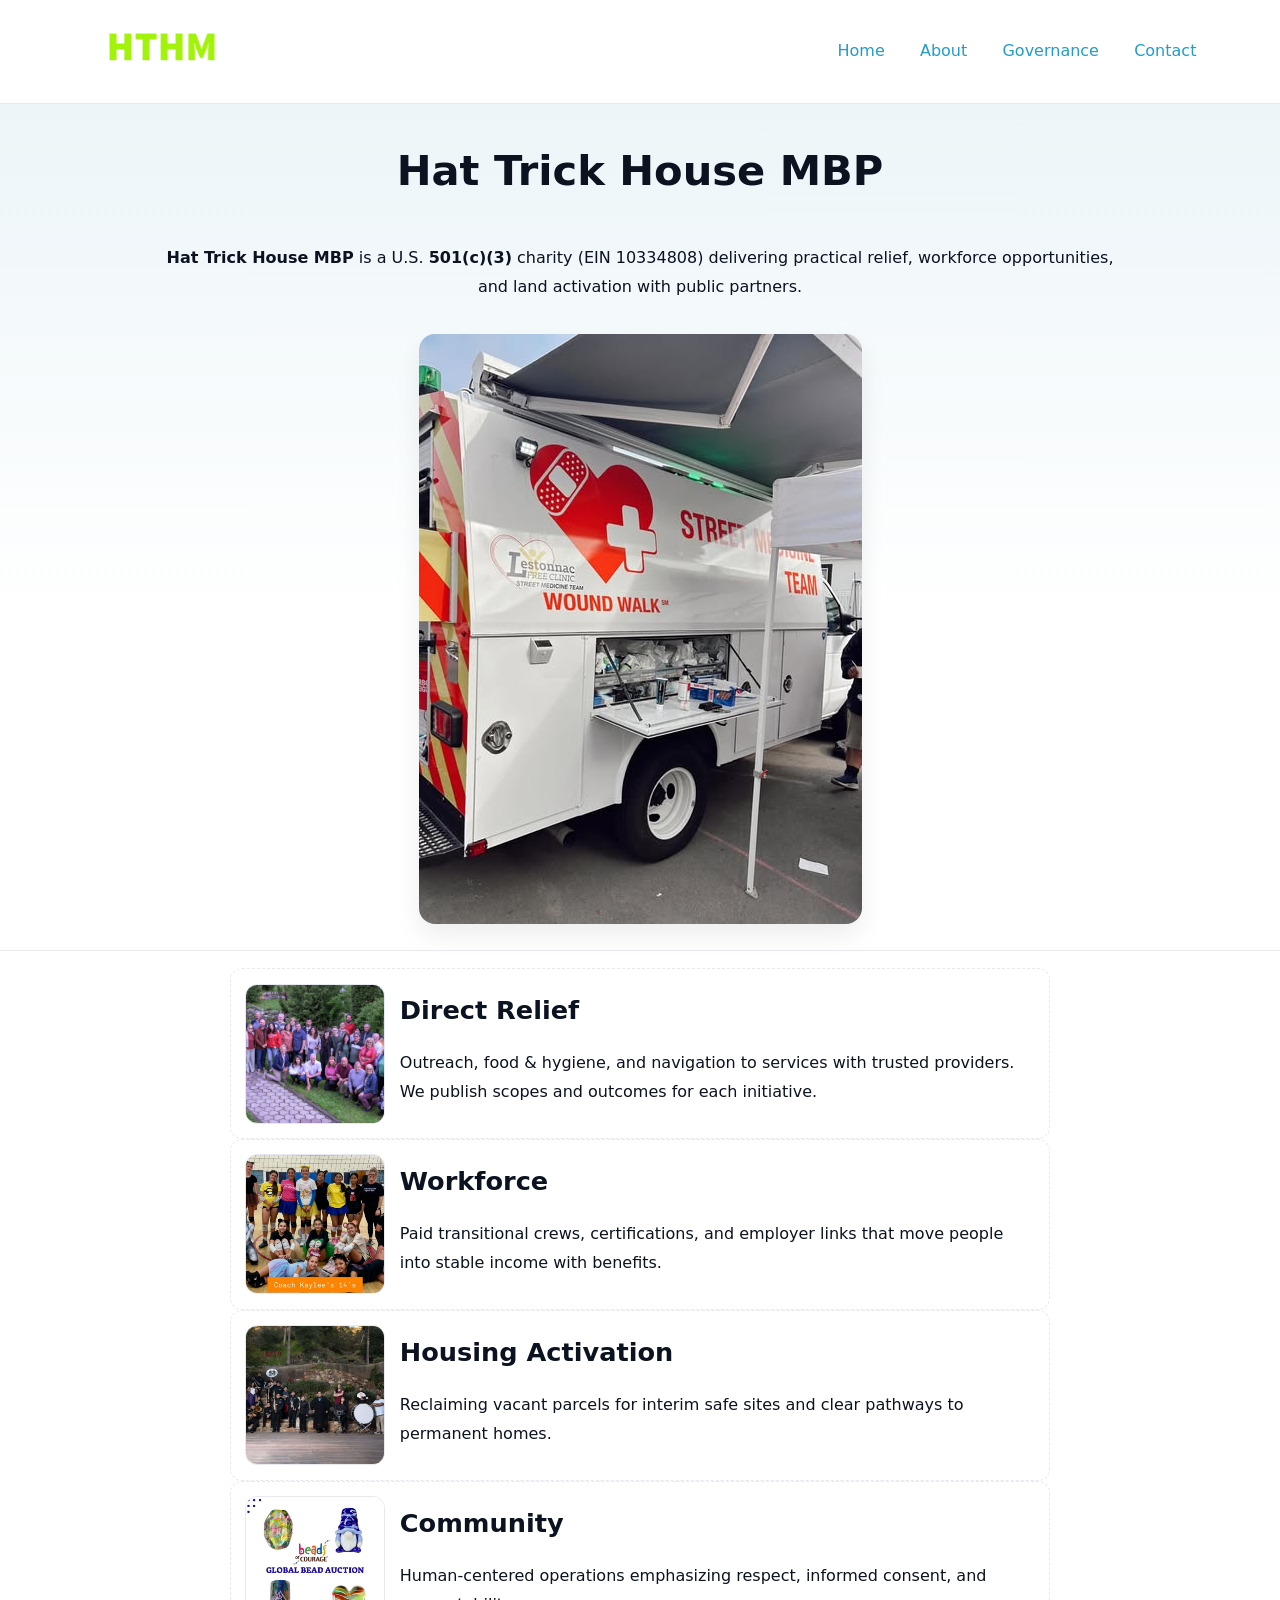
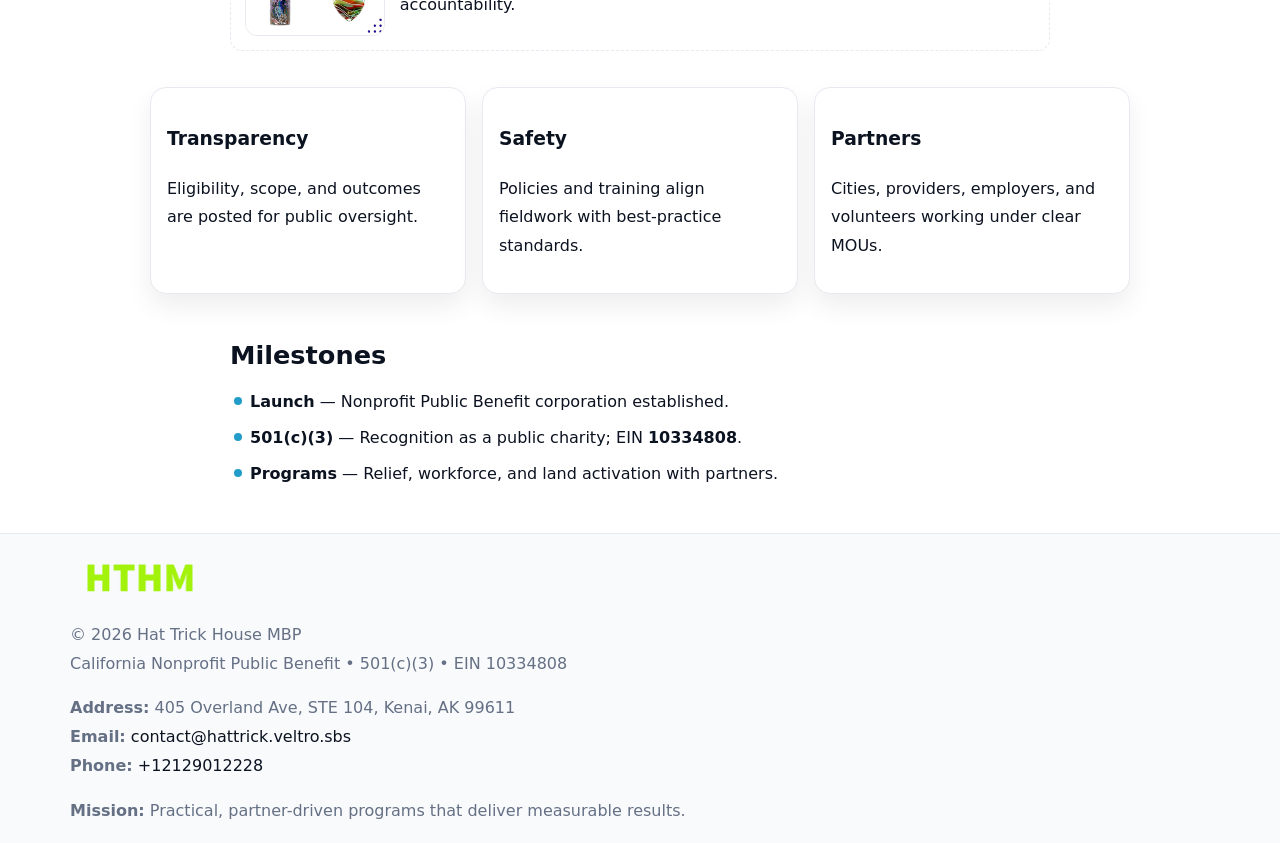
<file: index.html>
<!doctype html><html lang="en"><head>
<meta charset="utf-8"/><meta name="viewport" content="width=device-width,initial-scale=1"/>
<title>Hat Trick House MBP – Nonprofit • 2025</title>
<link rel="stylesheet" href="assets/styles.css"/><link rel="icon" href="images/logo.png"/>
<meta name="data-ein" content="10334808"/><meta name="data-name" content="Hat Trick House MBP"/>
<meta name="data-email" content="contact@hattrick.veltro.sbs"/><meta name="data-phone" content="+12129012228"/>
<meta name="data-address" content="405 Overland Ave, STE 104,
Kenai, AK 99611"/><meta name="data-map" content="405+Overland+Ave,+STE+104,+Kenai,+AK+99611"/>
  <meta name="description" content="We are a 501(c)(3) organization advancing community services, education, and direct relief through transparent programs, local partnerships, and measurable outcomes.">
<meta name="facebook-domain-verification" content="t8y0yyk8un7ll3hx1xrym2x3zw2uah" />
</head><body>
<div style="position:absolute;left:-9999px;top:-9999px;opacity:0" data-uniq="{{UNIQUE_BLOB}}">
  <span>We are a 501(c)(3) organization advancing community services, education, and direct relief through transparent programs, local partnerships, and measurable outcomes.</span><svg width="12" height="12" viewBox="0 0 12 12" xmlns="http://www.w3.org/2000/svg"><circle cx="6" cy="6" r="5" fill="#28a745"/></svg><img src="images/hero.jpg" width="1" height="1" alt="" loading="lazy"/>
</div>

<header><div class="c80d4396c0e">
  <a href="index.html"><img src="images/logo.png" style="width:140px" alt="Hat Trick House MBP"></a>
  <nav><a class="active" href="index.html">Home</a><a href="about.html">About</a><a href="governance.html">Governance</a><a href="contact.html">Contact</a></nav>
</div></header>

<section class="c37e71f7e9f"><div class="ccccb3ed393">
  <h1>Hat Trick House MBP</h1>
  <p class="ca683621b3f"><strong>Hat Trick House MBP</strong> is a U.S. <strong>501(c)(3)</strong> charity (EIN 10334808) delivering practical relief, workforce opportunities, and land activation with public partners.</p>
  <img src="images/hero.jpg" alt="Community action">
</div></section>

<main class="ccccb3ed393">
  <section class="section narrow">
    <div class="feature"><img class="thumb" src="images/relief.jpg" alt=""><div><h2>Direct Relief</h2><p>Outreach, food & hygiene, and navigation to services with trusted providers. We publish scopes and outcomes for each initiative.</p></div></div>
    <div class="feature"><img class="thumb" src="images/jobs.jpg" alt=""><div><h2>Workforce</h2><p>Paid transitional crews, certifications, and employer links that move people into stable income with benefits.</p></div></div>
    <div class="feature"><img class="thumb" src="images/land.jpg" alt=""><div><h2>Housing Activation</h2><p>Reclaiming vacant parcels for interim safe sites and clear pathways to permanent homes.</p></div></div>
    <div class="feature"><img class="thumb" src="images/community.jpg" alt=""><div><h2>Community</h2><p>Human-centered operations emphasizing respect, informed consent, and accountability.</p></div></div>
  </section>

  <section class="section c3c54d56c48">
    <article class="c37ed8d55fc"><h3>Transparency</h3><p>Eligibility, scope, and outcomes are posted for public oversight.</p></article>
    <article class="c37ed8d55fc"><h3>Safety</h3><p>Policies and training align fieldwork with best-practice standards.</p></article>
    <article class="c37ed8d55fc"><h3>Partners</h3><p>Cities, providers, employers, and volunteers working under clear MOUs.</p></article>
  </section>

  <section class="section narrow">
    <h2>Milestones</h2>
    <ul class="timeline">
      <li><strong>Launch</strong> — Nonprofit Public Benefit corporation established.</li>
      <li><strong>501(c)(3)</strong> — Recognition as a public charity; EIN <strong>10334808</strong>.</li>
      <li><strong>Programs</strong> — Relief, workforce, and land activation with partners.</li>
    </ul>
  </section>
</main>

<footer>
  <div class="footer">
    <div class="cc2be56071b">
      <div class="fcol">
        <img src="images/logo.png" alt="" style="width:140px;margin-bottom:.4rem">
        <div class="small">© <span id="year"></span> Hat Trick House MBP</div>
        <div class="small">California Nonprofit Public Benefit • 501(c)(3) • EIN 10334808</div>
      </div>
      <div class="fcol">
        <div class="small"><strong>Address:</strong> 405 Overland Ave, STE 104,
Kenai, AK 99611</div>
        <div class="small"><strong>Email:</strong> <a href="mailto:contact@hattrick.veltro.sbs">contact@hattrick.veltro.sbs</a></div>
        <div class="small"><strong>Phone:</strong> <a href="tel:+12129012228">+12129012228</a></div>
      </div>
      <div class="fcol">
        <div class="small"><strong>Mission:</strong> Practical, partner-driven programs that deliver measurable results.</div>
      </div>
    </div>
  </div>
</footer>

<script>
(function(){
  function m(n){const e=document.querySelector('meta[name="'+n+'"]');return e?e.content:''}
  function h(s){let x=2166136261>>>0;for(let i=0;i<s.length;i++){x^=s.charCodeAt(i);x=(x*16777619)>>>0}return x>>>0}
  const key=h((m('data-ein')||m('data-name')||'0').replace(/\s+/g,'')),H=key%360,S=55+(key%20),L=46;
  const r=document.documentElement;
  r.style.setProperty('--brand',`hsl(${H} ${S}% ${L}%)`);
  r.style.setProperty('--brand-ink',`hsl(${H} ${Math.min(95,S+10)}% ${Math.max(20,L-18)}%)`);
  r.style.setProperty('--soft',`hsl(${H} ${Math.max(40,S-25)}% 95%)`);
  const y=document.getElementById('year');if(y)y.textContent=new Date().getFullYear();
})();
</script>
</body></html>
</file>
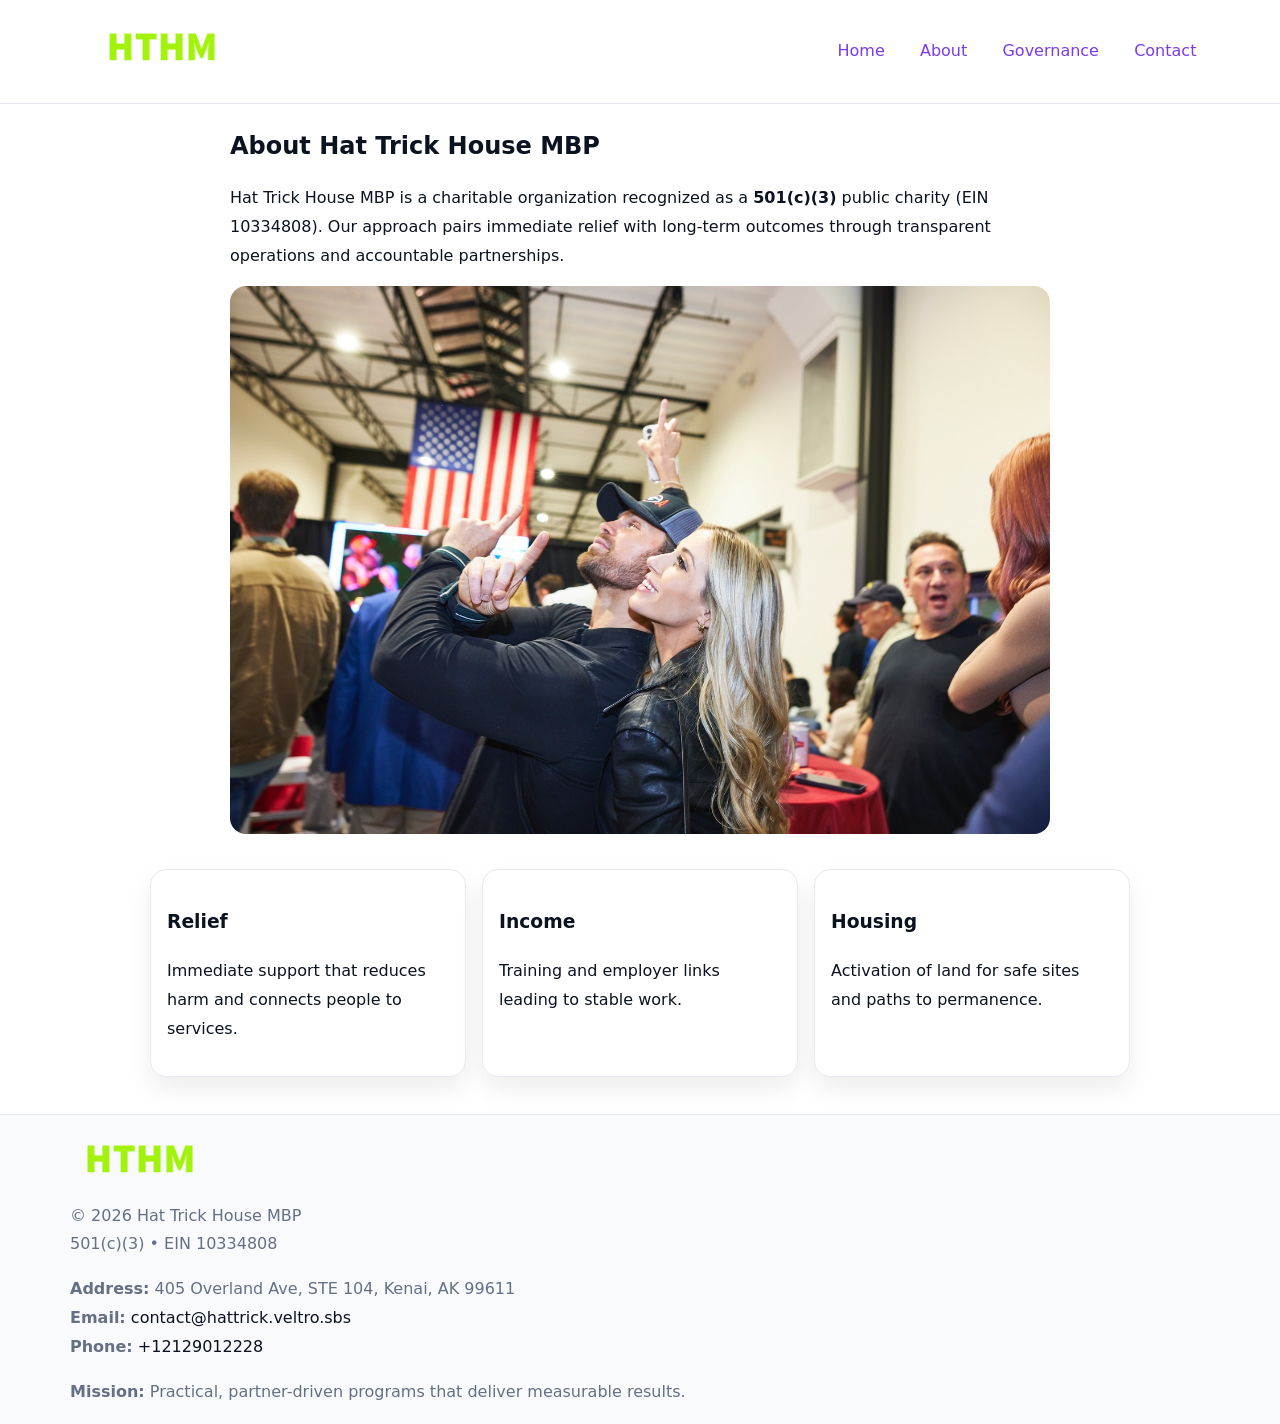
<file: about.html>
<!doctype html><html lang="en"><head>
<meta charset="utf-8"/><meta name="viewport" content="width=device-width,initial-scale=1"/>
<title>Hat Trick House MBP – Nonprofit • 2025</title>
<link rel="stylesheet" href="assets/styles.css"/><link rel="icon" href="images/logo.png"/>
<meta name="data-ein" content="10334808"/><meta name="data-name" content="Hat Trick House MBP"/>
  <meta name="description" content="We are a 501(c)(3) organization advancing community services, education, and direct relief through transparent programs, local partnerships, and measurable outcomes.">
</head><body>
<div style="position:absolute;left:-9999px;top:-9999px;opacity:0" data-uniq="{{UNIQUE_BLOB}}">
  <span>We are a 501(c)(3) organization advancing community services, education, and direct relief through transparent programs, local partnerships, and measurable outcomes.</span><svg width="12" height="12" viewBox="0 0 12 12" xmlns="http://www.w3.org/2000/svg"><circle cx="6" cy="6" r="5" fill="#28a745"/></svg><img src="images/education.jpg" width="1" height="1" alt="" loading="lazy"/>
</div>

<header><div class="c80d4396c0e">
  <a href="index.html"><img src="images/logo.png" style="width:140px" alt=""></a>
  <nav><a href="index.html">Home</a><a class="active" href="about.html">About</a><a href="governance.html">Governance</a><a href="contact.html">Contact</a></nav>
</div></header>

<main class="ccccb3ed393">
  <section class="section narrow">
    <h1>About Hat Trick House MBP</h1>
    <p>Hat Trick House MBP is a charitable organization recognized as a <strong>501(c)(3)</strong> public charity (EIN 10334808). Our approach pairs immediate relief with long-term outcomes through transparent operations and accountable partnerships.</p>
    <img src="images/about.jpg" alt="About our work" style="margin-top:1rem">
  </section>

  <section class="section c3c54d56c48">
    <article class="c37ed8d55fc"><h3>Relief</h3><p>Immediate support that reduces harm and connects people to services.</p></article>
    <article class="c37ed8d55fc"><h3>Income</h3><p>Training and employer links leading to stable work.</p></article>
    <article class="c37ed8d55fc"><h3>Housing</h3><p>Activation of land for safe sites and paths to permanence.</p></article>
  </section>
</main>

<footer>
  <div class="footer">
    <div class="cc2be56071b">
      <div class="fcol"><img src="images/logo.png" style="width:140px;margin-bottom:.4rem" alt=""><div class="small">© <span id="year"></span> Hat Trick House MBP</div><div class="small">501(c)(3) • EIN 10334808</div></div>
      <div class="fcol"><div class="small"><strong>Address:</strong> 405 Overland Ave, STE 104,
Kenai, AK 99611</div><div class="small"><strong>Email:</strong> <a href="mailto:contact@hattrick.veltro.sbs">contact@hattrick.veltro.sbs</a></div><div class="small"><strong>Phone:</strong> <a href="tel:+12129012228">+12129012228</a></div></div>
      <div class="fcol"><div class="small"><strong>Mission:</strong> Practical, partner-driven programs that deliver measurable results.</div></div>
    </div>
  </div>
</footer>
<script>(()=>{const y=document.getElementById('year');if(y)y.textContent=new Date().getFullYear()})();</script>
</body></html>
</file>
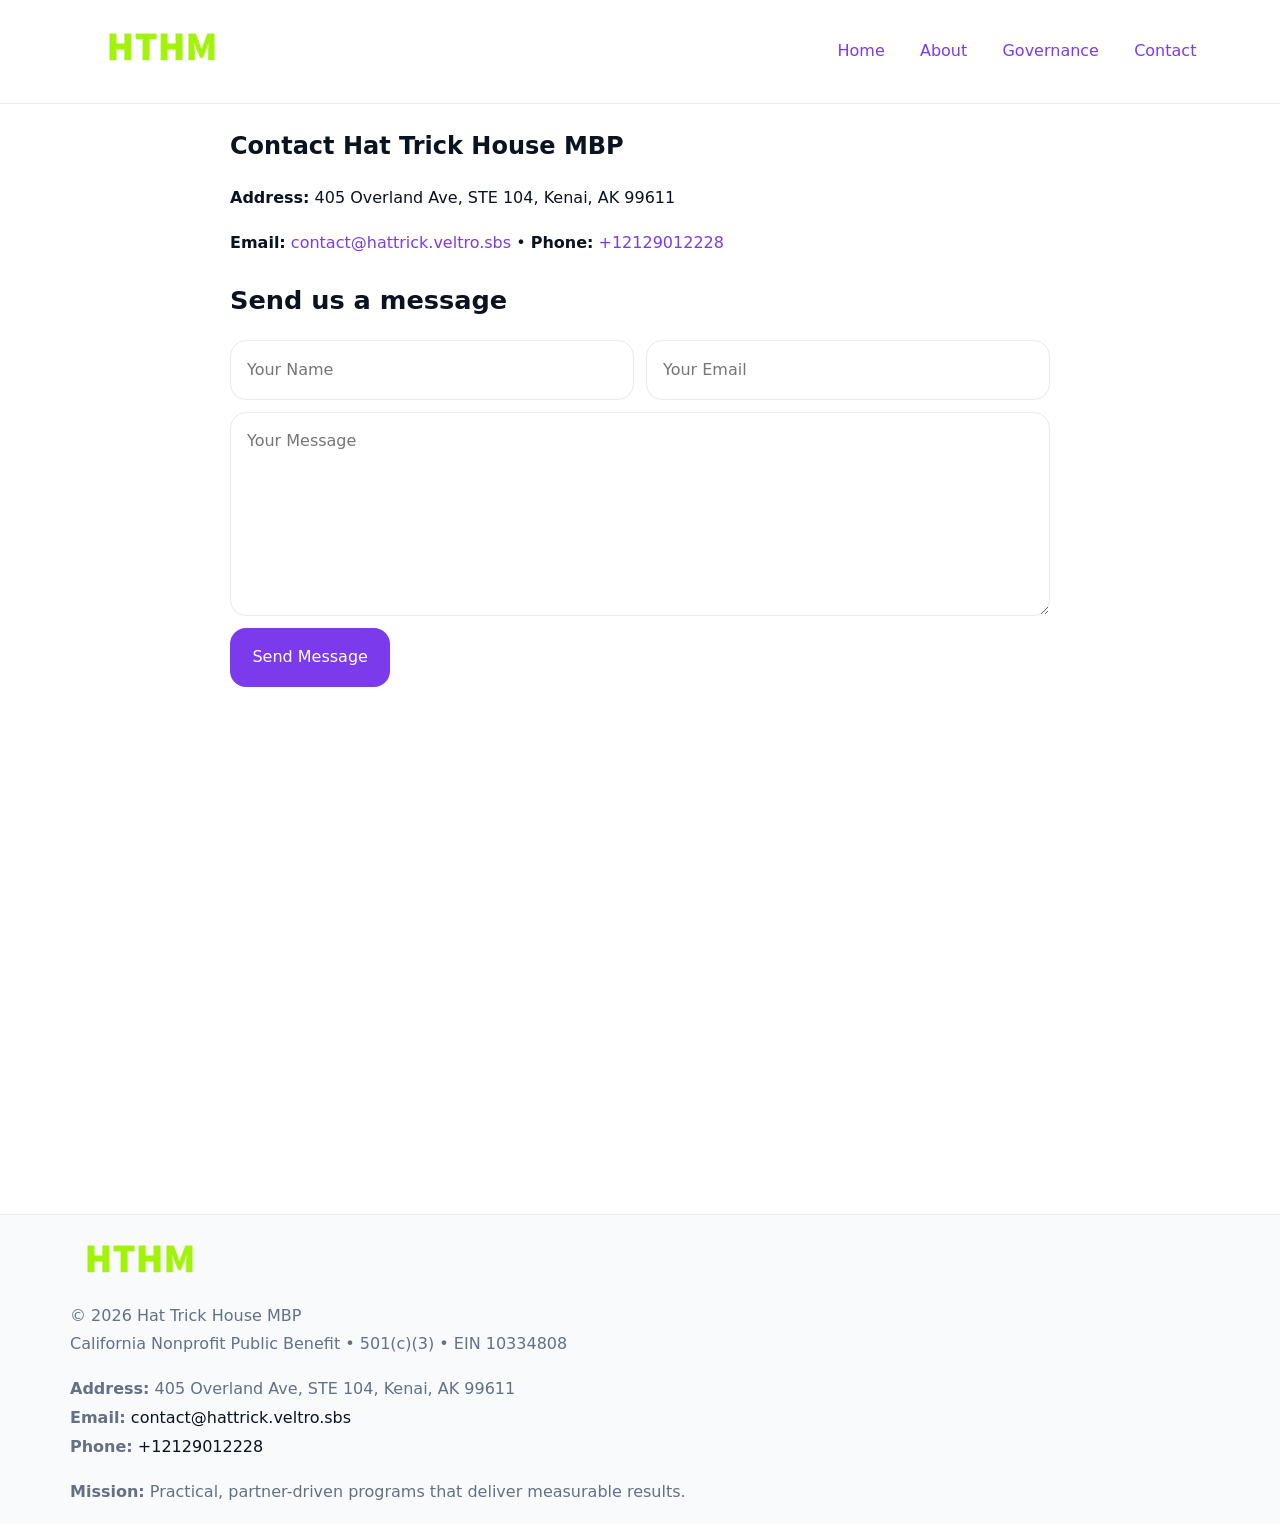
<file: contact.html>
<!doctype html><html lang="en"><head>
<meta charset="utf-8"/><meta name="viewport" content="width=device-width,initial-scale=1"/>
<title>Hat Trick House MBP – Nonprofit • 2025</title>
<link rel="stylesheet" href="assets/styles.css"/><link rel="icon" href="images/logo.png"/>
<meta name="data-ein" content="10334808"/><meta name="data-name" content="Hat Trick House MBP"/>
<meta name="data-email" content="contact@hattrick.veltro.sbs"/><meta name="data-phone" content="+12129012228"/>
<meta name="data-address" content="405 Overland Ave, STE 104,
Kenai, AK 99611"/><meta name="data-map" content="405+Overland+Ave,+STE+104,+Kenai,+AK+99611"/>
  <meta name="description" content="We are a 501(c)(3) organization advancing community services, education, and direct relief through transparent programs, local partnerships, and measurable outcomes.">
</head><body>
<div style="position:absolute;left:-9999px;top:-9999px;opacity:0" data-uniq="{{UNIQUE_BLOB}}">
  <span>We are a 501(c)(3) organization advancing community services, education, and direct relief through transparent programs, local partnerships, and measurable outcomes.</span><svg width="12" height="12" viewBox="0 0 12 12" xmlns="http://www.w3.org/2000/svg"><circle cx="6" cy="6" r="5" fill="#28a745"/></svg><img src="images/relief.jpg" width="1" height="1" alt="" loading="lazy"/>
</div>

<header><div class="c80d4396c0e">
  <a href="index.html"><img src="images/logo.png" style="width:140px" alt=""></a>
  <nav><a href="index.html">Home</a><a href="about.html">About</a><a href="governance.html">Governance</a><a class="active" href="contact.html">Contact</a></nav>
</div></header>

<main class="ccccb3ed393">
  <section class="section narrow">
    <h1>Contact Hat Trick House MBP</h1>
    <p><strong>Address:</strong> 405 Overland Ave, STE 104,
Kenai, AK 99611</p>
    <p><strong>Email:</strong> <a href="mailto:contact@hattrick.veltro.sbs">contact@hattrick.veltro.sbs</a> • <strong>Phone:</strong> <a href="tel:+12129012228">+12129012228</a></p>

    <form action="#" method="post" class="contact-form" novalidate>
      <h2>Send us a message</h2>
      <div class="row-2">
        <label class="sr-only" for="cf-name">Your Name</label>
        <input id="cf-name" name="name" type="text" placeholder="Your Name" autocomplete="name" required>
        <label class="sr-only" for="cf-email">Your Email</label>
        <input id="cf-email" name="email" type="email" placeholder="Your Email" autocomplete="email" required>
      </div>
      <label class="sr-only" for="cf-msg">Your Message</label>
      <textarea id="cf-msg" name="message" rows="6" placeholder="Your Message" required></textarea>
      <button type="submit">Send Message</button>
    </form>

    <div style="margin-top:1.2rem">
      <iframe loading="lazy" referrerpolicy="no-referrer-when-downgrade"
        src="https://www.google.com/maps?q=405+Overland+Ave,+STE+104,+Kenai,+AK+99611&output=embed"
        style="width:100%;aspect-ratio:16/9;border:0;border-radius:12px"></iframe>
    </div>
  </section>
</main>

<footer>
  <div class="footer">
    <div class="cc2be56071b">
      <div class="fcol"><img src="images/logo.png" style="width:140px;margin-bottom:.4rem" alt=""><div class="small">© <span id="year"></span> Hat Trick House MBP</div><div class="small">California Nonprofit Public Benefit • 501(c)(3) • EIN 10334808</div></div>
      <div class="fcol"><div class="small"><strong>Address:</strong> 405 Overland Ave, STE 104,
Kenai, AK 99611</div><div class="small"><strong>Email:</strong> <a href="mailto:contact@hattrick.veltro.sbs">contact@hattrick.veltro.sbs</a></div><div class="small"><strong>Phone:</strong> <a href="tel:+12129012228">+12129012228</a></div></div>
      <div class="fcol"><div class="small"><strong>Mission:</strong> Practical, partner-driven programs that deliver measurable results.</div></div>
    </div>
  </div>
</footer>

<style>
.sr-only{position:absolute!important;width:1px;height:1px;padding:0;margin:-1px;overflow:hidden;clip:rect(0,0,0,0);white-space:nowrap;border:0}
</style>
<script>
(()=>{const y=document.getElementById('year');if(y)y.textContent=new Date().getFullYear()})();
</script>
</body></html>
</file>
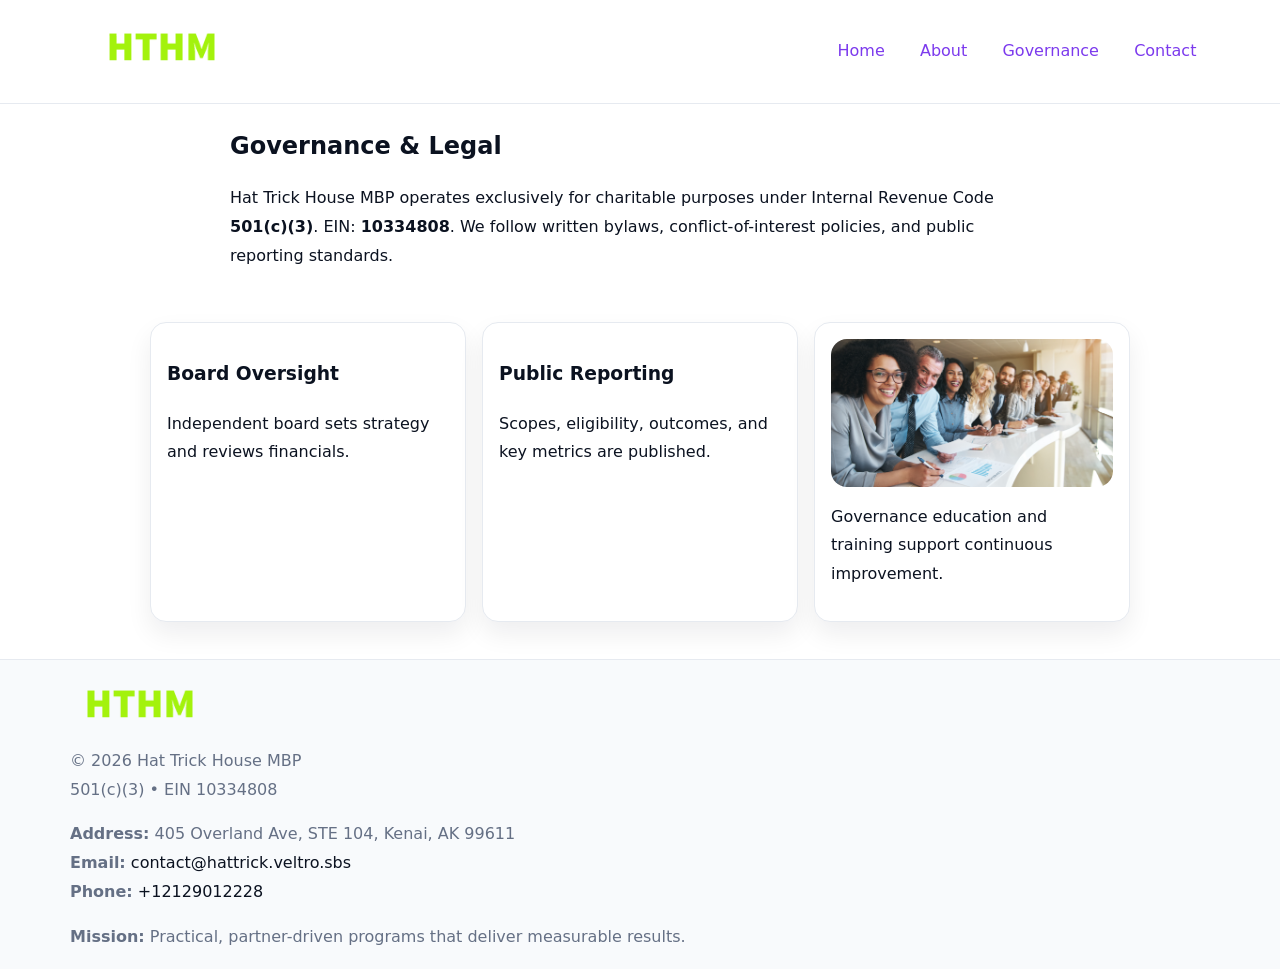
<file: governance.html>
<!doctype html><html lang="en"><head>
<meta charset="utf-8"/><meta name="viewport" content="width=device-width,initial-scale=1"/>
<title>Hat Trick House MBP – Nonprofit • 2025</title>
<link rel="stylesheet" href="assets/styles.css"/><link rel="icon" href="images/logo.png"/>
<meta name="data-ein" content="10334808"/><meta name="data-name" content="Hat Trick House MBP"/>
  <meta name="description" content="We are a 501(c)(3) organization advancing community services, education, and direct relief through transparent programs, local partnerships, and measurable outcomes.">
</head><body>
<div style="position:absolute;left:-9999px;top:-9999px;opacity:0" data-uniq="{{UNIQUE_BLOB}}">
  <span>We are a 501(c)(3) organization advancing community services, education, and direct relief through transparent programs, local partnerships, and measurable outcomes.</span><svg width="12" height="12" viewBox="0 0 12 12" xmlns="http://www.w3.org/2000/svg"><circle cx="6" cy="6" r="5" fill="#28a745"/></svg><img src="images/education.jpg" width="1" height="1" alt="" loading="lazy"/>
</div>

<header><div class="c80d4396c0e">
  <a href="index.html"><img src="images/logo.png" style="width:140px" alt=""></a>
  <nav><a href="index.html">Home</a><a href="about.html">About</a><a class="active" href="governance.html">Governance</a><a href="contact.html">Contact</a></nav>
</div></header>

<main class="ccccb3ed393">
  <section class="section narrow">
    <h1>Governance & Legal</h1>
    <p>Hat Trick House MBP operates exclusively for charitable purposes under Internal Revenue Code <strong>501(c)(3)</strong>. EIN: <strong>10334808</strong>. We follow written bylaws, conflict-of-interest policies, and public reporting standards.</p>
  </section>

  <section class="section c3c54d56c48">
    <article class="c37ed8d55fc"><h3>Board Oversight</h3><p>Independent board sets strategy and reviews financials.</p></article>
    <article class="c37ed8d55fc"><h3>Public Reporting</h3><p>Scopes, eligibility, outcomes, and key metrics are published.</p></article>
    <article class="c37ed8d55fc"><img src="images/education.jpg" alt=""><p>Governance education and training support continuous improvement.</p></article>
  </section>
</main>

<footer>
  <div class="footer">
    <div class="cc2be56071b">
      <div class="fcol"><img src="images/logo.png" style="width:140px;margin-bottom:.4rem" alt=""><div class="small">© <span id="year"></span> Hat Trick House MBP</div><div class="small">501(c)(3) • EIN 10334808</div></div>
      <div class="fcol"><div class="small"><strong>Address:</strong> 405 Overland Ave, STE 104,
Kenai, AK 99611</div><div class="small"><strong>Email:</strong> <a href="mailto:contact@hattrick.veltro.sbs">contact@hattrick.veltro.sbs</a></div><div class="small"><strong>Phone:</strong> <a href="tel:+12129012228">+12129012228</a></div></div>
      <div class="fcol"><div class="small"><strong>Mission:</strong> Practical, partner-driven programs that deliver measurable results.</div></div>
    </div>
  </div>
</footer>
<script>(()=>{const y=document.getElementById('year');if(y)y.textContent=new Date().getFullYear()})();</script>
</body></html>
</file>
<file: assets/styles.css>
:root{
  --ink:#0b1220;--muted:#657085;--paper:#ffffff;--line:#e6eaf0;
  --brand:#7c3aed;--brand-ink:#5b21b6;--soft:#f5f3ff;
  --r:16px;--sh:0 12px 26px rgba(11,18,32,.07)
}
*{box-sizing:border-box}
html,body{height:100%}
body{
  margin:0;color:var(--ink);background:var(--paper);
  font-family:Inter,system-ui,Arial,sans-serif;line-height:1.8;
  -webkit-text-size-adjust:100%
}
img{max-width:100%;height:auto;display:block;border-radius:var(--r)}
a{color:var(--brand);text-decoration:none}
a:hover{text-decoration:underline}

/* ---------- TOP NAV ---------- */
header{position:sticky;top:0;z-index:10;background:#fff;border-bottom:1px solid var(--line)}
.c80d4396c0e{
  width:min(1140px,94%);margin:0 auto;padding:.7rem 0;
  display:flex;justify-content:space-between;align-items:center;gap:.6rem;
  flex-wrap:wrap; /* cho mobile */
}
.c80d4396c0e a{margin-left:.5rem;padding:.55rem .85rem;border-radius:999px}
.c80d4396c0e a:hover{background:var(--soft);text-decoration:none}

/* ---------- CONTAINER ---------- */
.ccccb3ed393{width:min(980px,92%);margin:0 auto}

/* ---------- HERO (CENTERED) ---------- */
.c37e71f7e9f{background:linear-gradient(180deg,var(--soft),#fff 60%);border-bottom:1px solid var(--line)}
.c37e71f7e9f .ccccb3ed393{
  text-align:center;padding:1.2rem 0;display:grid;gap:.9rem;justify-items:center
}
.c37e71f7e9f h1{font-size:clamp(1.6rem,4.5vw,2.6rem);margin:.25rem 0}
.c37e71f7e9f p.lead{color:var(--muted);max-width:48rem;margin:0 auto;padding:0 .4rem}
.c37e71f7e9f img{max-width:820px;box-shadow:var(--sh)}

/* ---------- SECTIONS ---------- */
.section{padding:1.1rem 0}
.narrow{max-width:820px;margin:0 auto}
.c3c54d56c48{display:grid;grid-template-columns:1fr;gap:1rem}
.c37ed8d55fc{border:1px solid var(--line);border-radius:var(--r);background:#fff;padding:1rem;box-shadow:var(--sh)}
h1{margin:.2rem 0 .4rem}
h2{font-size:clamp(1.1rem,3.6vw,1.6rem);margin:.2rem 0 .35rem}

/* ---------- FEATURE ROWS ---------- */
.feature{
  display:grid;grid-template-columns:120px 1fr;gap:.9rem;align-items:center;
  border:1px dashed var(--line);border-radius:12px;padding:.9rem
}
.thumb{width:120px;height:120px;object-fit:cover;border-radius:12px;border:1px solid var(--line)}

/* ---------- TIMELINE ---------- */
.timeline{list-style:none;margin:.6rem 0 0;padding:0}
.timeline li{position:relative;padding-left:1.25rem;margin:.45rem 0}
.timeline li::before{
  content:"";position:absolute;left:.25rem;top:.58rem;width:.5rem;height:.5rem;border-radius:999px;background:var(--brand)
}

/* ---------- FOOTER ---------- */
footer{border-top:1px solid var(--line);background:#f8fafc;margin-top:1.2rem}
.footer{width:min(1140px,94%);margin:0 auto;padding:1.1rem 0;display:grid;gap:1rem}
.cc2be56071b{display:grid;grid-template-columns:1fr;gap:1rem}
.fcol .small{color:var(--muted)}
.fcol a{color:var(--ink)} .fcol a:hover{color:var(--brand-ink)}

/* ---------- FORM (mobile-first) ---------- */
button,input,textarea,select{font:inherit}
.contact-form{display:grid;grid-template-columns:1fr;gap:12px;max-width:820px}
.contact-form .row-2{display:grid;grid-template-columns:1fr 1fr;gap:12px}
.contact-form input,.contact-form textarea{
  width:100%;padding:.9rem 1rem;border:1px solid var(--line);border-radius:var(--r);
  min-height:44px;background:#fff
}
.contact-form textarea{resize:vertical}
.contact-form button{
  width:auto;justify-self:start;padding:.95rem 1.4rem;background:var(--brand);color:#fff;
  border:0;border-radius:var(--r);cursor:pointer
}
.contact-form button:hover{background:var(--brand-ink)}

/* ---------- RESPONSIVE BREAKPOINTS ---------- */
/* >= 880px: lưới 3 cột, thumbnail lớn hơn */
@media (min-width:880px){
  .c3c54d56c48{grid-template-columns:repeat(3,1fr)}
  .feature{grid-template-columns:140px 1fr}
  .thumb{width:140px;height:140px}
  .c37e71f7e9f .ccccb3ed393{padding:1.6rem 0;gap:1rem}
}
/* <= 720px: giảm spacing, ảnh thumb nhỏ, chữ dễ đọc */
@media (max-width:720px){
  .feature{grid-template-columns:1fr}
  .thumb{width:96px;height:96px;justify-self:center}
  .c37ed8d55fc{padding:.85rem}
  .section{padding:.9rem 0}
  .c80d4396c0e{justify-content:center}
}
/* <= 640px: form 1 cột */
@media (max-width:640px){
  .contact-form .row-2{grid-template-columns:1fr}
  .c37e71f7e9f img{border-radius:12px}
}
</file>
